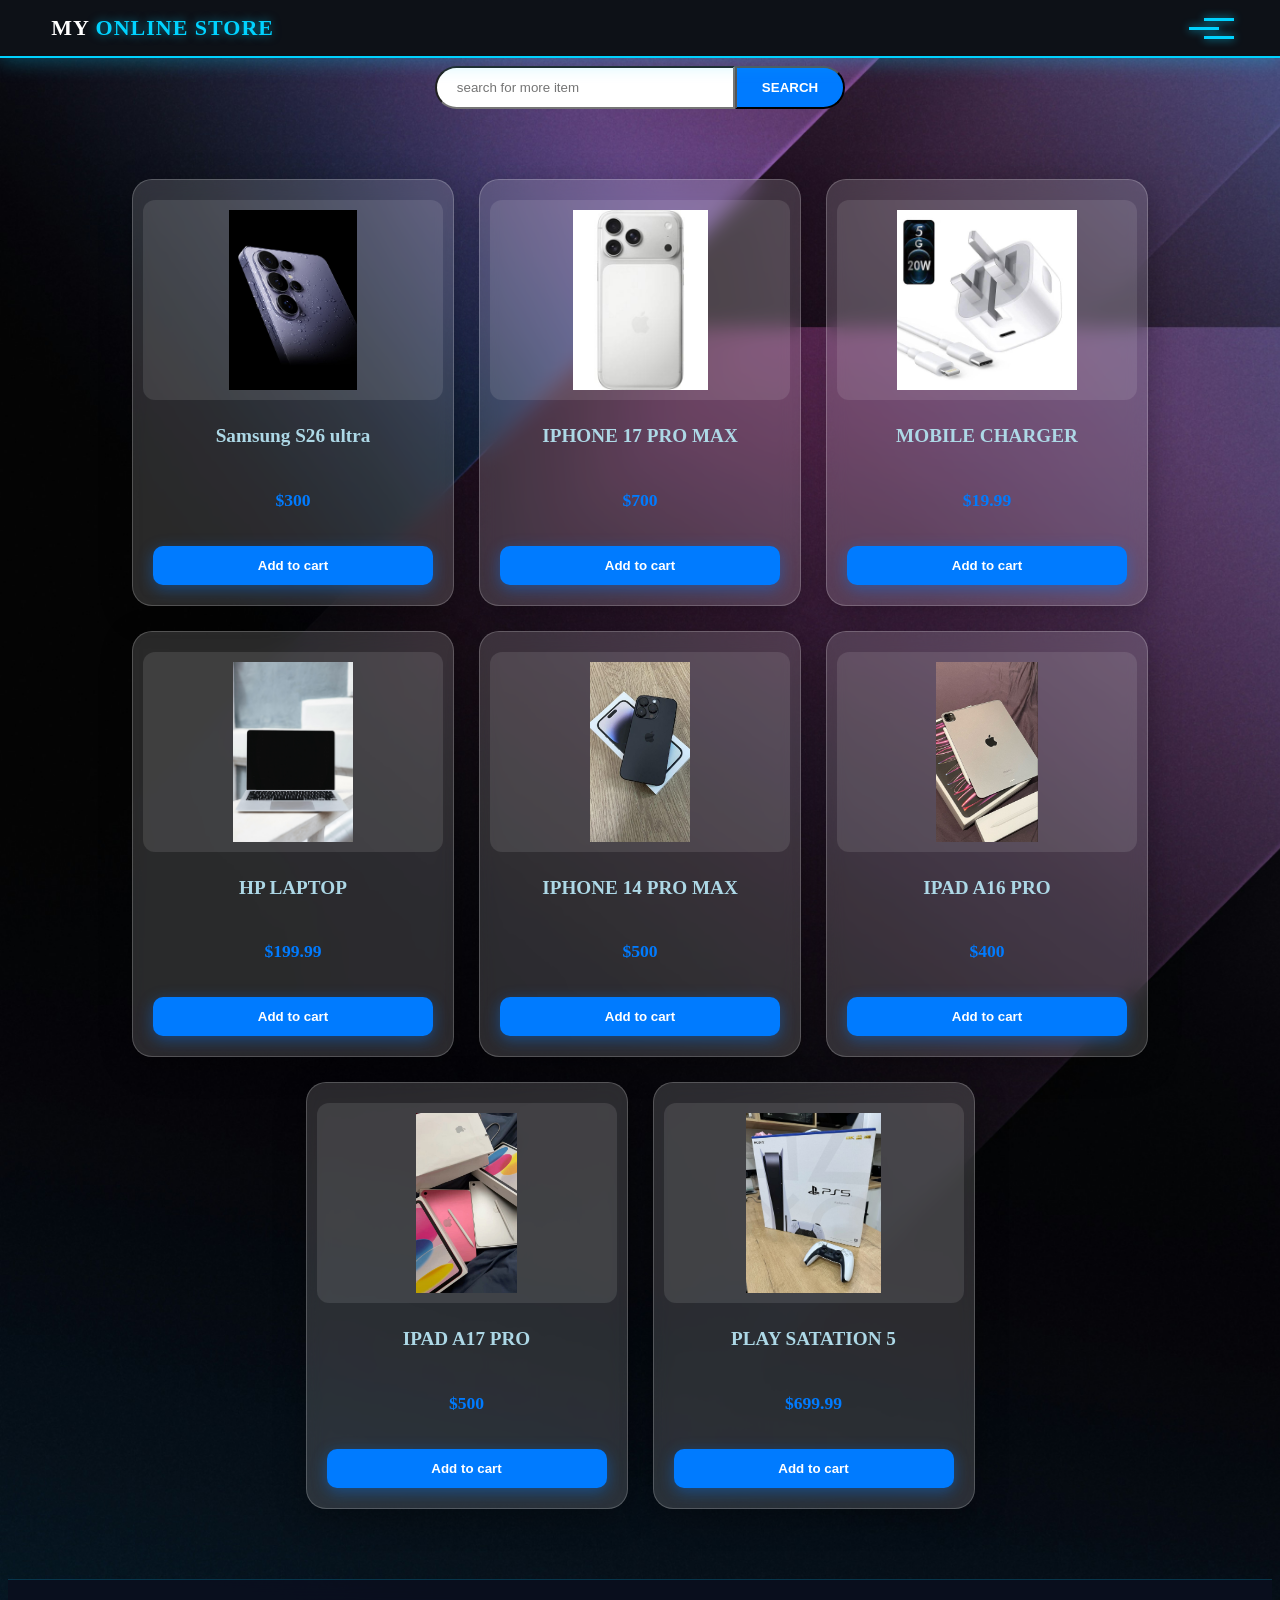
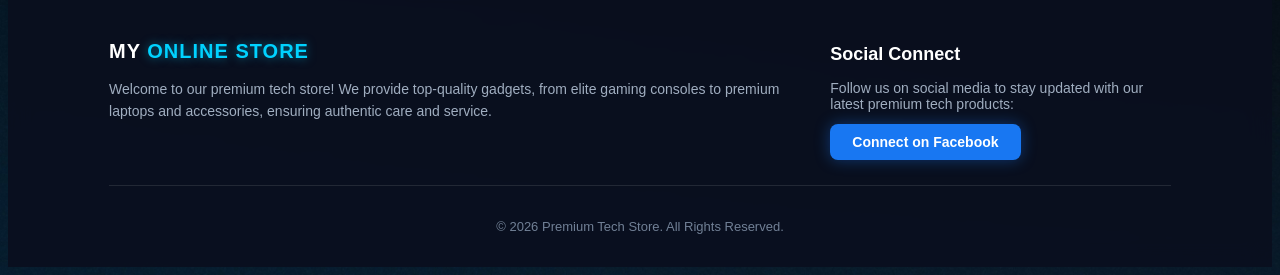
<file: index.html>
<html>
    <head>
        <title> MY Online Store
        </title>
        <link rel="stylesheet" href="style11.css">
        <script src="script1.js"></script>
    </head>
    <body>

     <header class="main-header">
    <div class="logo">MY <span>ONLINE STORE</span></div>
    
    <button class="nav-toggle" id="navToggle" aria-label="toggle navigation">
        <span class="hamburger"></span>
    </button>

    <nav class="navbar" id="navbarMenu">
        <ul>
            <li><a href="#" class="active"></a></li>
            <li><a href="about.html">About</a></li>
            <li><a href="feedback.html">Feedback</a></li>
            <li><a href="service.html">Customer Service</a></li>
            <li><a href="contact us.html">Contact Us</a></li>
        </ul>
    </nav>
</header> 

        <!-- <div id="box1">WELCOME ONLINE STORE</div> -->
x
            <div id="box2">
                <label for="search"></label>
                <input placeholder="search for more item">
                <button  id="box3">SEARCH</button>
            </div>

        <section class="product-grid">
            <div class="product-card">
            <img src="product-1.jpeg"  alt="Product 1">
                <h3>Samsung S26 ultra</h3>
                <p>$300</p>
                <button>Add to cart</button>
            </div>
            <div class="product-card">
            <img src="product-3.jpeg"  alt="Product 1">
                <h3>IPHONE 17 PRO MAX </h3>
                <p>$700</p>
                <button>Add to cart</button>
            </div>
            <div class="product-card">
            <img src="product-4.jpeg"  alt="Product 1">
                <h3>MOBILE CHARGER</h3>
                <p>$19.99</p>
                <button>Add to cart</button>
            </div>
            
             <div class="product-card">
            <img src="product-5.jpg"  alt="Product-5">
                <h3>HP LAPTOP</h3>
                <p>$199.99</p>
                <button>Add to cart</button>
            </div>

             <div class="product-card">
            <img src="product-6.jfif"  alt="Product-6">
                <h3>IPHONE 14 PRO MAX</h3>
                <p>$500</p>
                <button>Add to cart</button>
            </div>
            
             <div class="product-card">
            <img src="product-7.jfif"  alt="Product-7">
                <h3>IPAD A16 PRO </h3>
                <p>$400</p>
                <button>Add to cart</button>
            </div>
            
             <div class="product-card">
            <img src="product-8.jfif"  alt="Product-8">
                <h3>IPAD A17 PRO</h3>
                <p>$500</p>
                <button>Add to cart</button>
            </div>
            
             <div class="product-card">
            <img src="product-9.jfif"  alt="Product-9">
                <h3>PLAY SATATION 5 </h3>
                <p>$699.99</p>
                <button>Add to cart</button>
            </div>

</section>

<footer class="main-footer" id="contact">
        <div class="footer-container">
            <div class="footer-about">
                <h3>MY <span>ONLINE STORE</span></h3>
                <p>Welcome to our premium tech store! We provide top-quality gadgets, from elite gaming consoles to premium laptops and accessories, ensuring authentic care and service.</p>
            </div>

            <div class="footer-links">
                <h4>Social Connect</h4>
                <p style="color: #a0aec0; font-size: 14px; margin-bottom: 12px;">Follow us on social media to stay updated with our latest premium tech products:</p>
                <a href="https://www.facebook.com/" target="_blank" class="fb-btn">
                    Connect on Facebook
                </a>
            </div>
        </div>
        
        <div class="footer-bottom">
            <p>&copy; 2026 Premium Tech Store. All Rights Reserved.</p>
        </div>
    </footer>
        </body>
        </html>
</file>
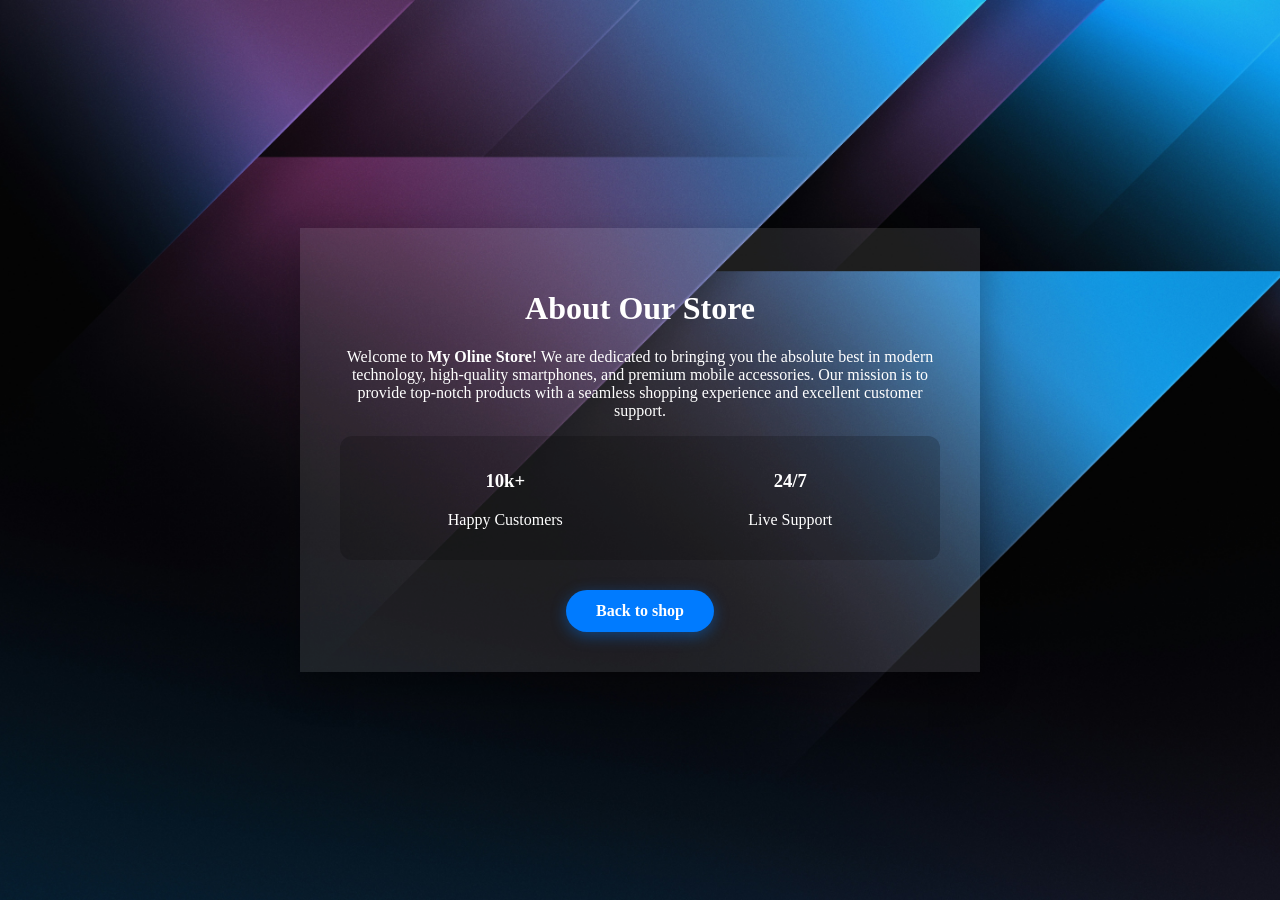
<file: about.html>
<!DOCTYPE html>
<html lang=en>

<head>
<meta charset="UTF-8">
<meta name="viewport" content="width=device-width, initial-scale=1.0">
<title>My Webpage</title>

<link rel="stylesheet" href="style422.css">

</head>

<body>
<div class="about-container">
    <h1>About Our Store</h1>
    <p>
        Welcome to <strong>My Oline Store</strong>! We are dedicated to bringing you the absolute best in modern technology, 
        high-quality smartphones, and premium mobile accessories. Our mission is to provide top-notch products with a seamless 
        shopping experience and excellent customer support.
    </p>

    <div class="stats">
        <div class="stat-box">
            <h3>10k+</h3>
            <p>
                Happy Customers
            </p>
        </div>
    <div class="stat-box">
        <h3>24/7</h3>
        <p>Live Support</p>
    </div>
    </div>

    <a href="index.html"
    class="back-btn">Back to shop</a>
    </div>

</body>
</html>





</body>
</html>
</file>
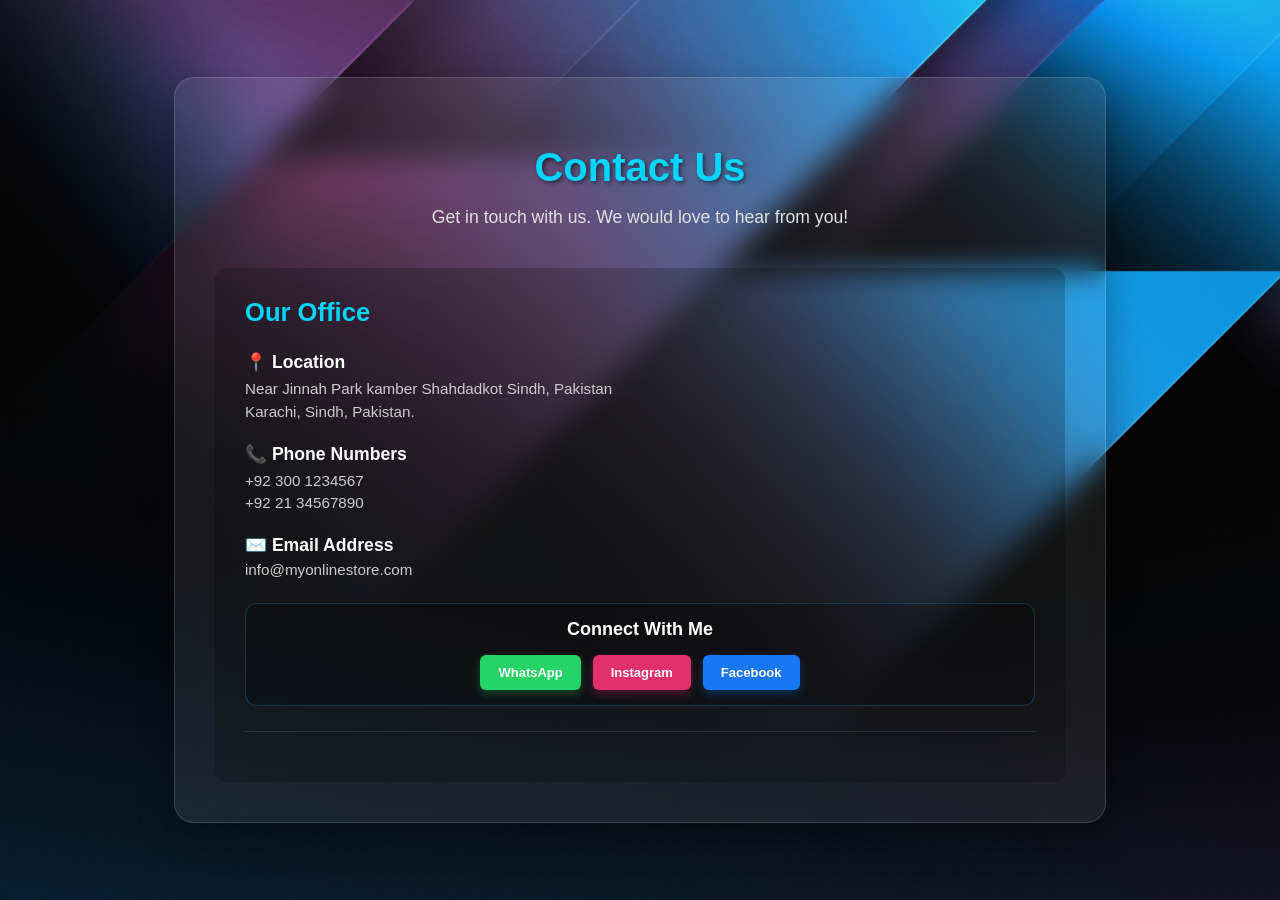
<file: contact us.html>
<!DOCTYPE html>
<html lang="en">
<head>
    <meta charset="UTF-8">
    <meta name="viewport" content="width=device-width, initial-scale=1.0">
    <title>Contact Us - MY Online Store</title>
</head>
<body style="background-image: url('martin-martz-RhF4D_sw6gk-unsplash.jpg'); background-size: cover; background-position: center; background-attachment: fixed; font-family: 'Roboto', sans-serif; color: white; margin: 0; padding: 0; display: flex; justify-content: center; align-items: center; min-height: 100vh;">

    <div style="background: rgba(255, 255, 255, 0.08); backdrop-filter: blur(15px); border: 1px solid rgba(255, 255, 255, 0.15); border-radius: 20px; padding: 40px; max-width: 850px; width: 90%; text-align: center; box-shadow: 0 15px 35px rgba(0, 0, 0, 0.3); margin: 30px 20px;">
        
        <h1 style="font-size: 2.5rem; margin-bottom: 10px; color: #00d4ff; text-shadow: 2px 2px 4px rgba(0,0,0,0.5);">Contact Us</h1>
        <p style="font-size: 1.1rem; color: #e0e0e0; margin-bottom: 40px;">Get in touch with us. We would love to hear from you!</p>

        <div style="display: flex; flex-wrap: wrap; gap: 30px; text-align: left;">
            
            <div style="flex: 1; min-width: 280px; background: rgba(0, 0, 0, 0.2); padding: 30px; border-radius: 12px; box-sizing: border-box;">
                <h2 style="margin-top: 0; color: #00d4ff; font-size: 1.6rem; margin-bottom: 25px;">Our Office</h2>
                
                <div style="margin-bottom: 20px;">
                    <h4 style="margin: 0 0 5px 0; color: white; font-size: 1.1rem;">📍 Location</h4>
                    <p style="margin: 0; color: #ccc; font-size: 0.95rem; line-height: 1.5;">Near Jinnah Park kamber Shahdadkot Sindh, Pakistan<br>Karachi, Sindh, Pakistan.</p>
                </div>

                <div style="margin-bottom: 20px;">
                    <h4 style="margin: 0 0 5px 0; color: white; font-size: 1.1rem;">📞 Phone Numbers</h4>
                    <p style="margin: 0; color: #ccc; font-size: 0.95rem; line-height: 1.5;">+92 300 1234567<br>+92 21 34567890</p>
                </div>

                <div style="margin-bottom: 25px;">
                    <h4 style="margin: 0 0 5px 0; color: white; font-size: 1.1rem;">✉️ Email Address</h4>
                    <p style="margin: 0; color: #ccc; font-size: 0.95rem;">info@myonlinestore.com</p>
                </div>

                <div style="margin-top: 25px; margin-bottom: 25px; padding: 15px; background: rgba(0, 0, 0, 0.2); border: 1px solid rgba(0, 210, 255, 0.2); border-radius: 12px; text-align: center; width: 100%; box-sizing: border-box;">
    <h3 style="color: #ffffff; font-size: 18px; margin-bottom: 15px; margin-top: 0; font-family: 'Roboto', sans-serif;">Connect With Me</h3>
    <div style="display: flex; justify-content: center; gap: 12px; flex-wrap: wrap;">
        
        <a href="https://wa.me/923001234567" target="_blank" style="text-decoration: none; font-weight: 600; font-size: 13px; padding: 10px 18px; border-radius: 6px; color: white; display: inline-block; background-color: #25D366; box-shadow: 0 4px 10px rgba(37, 211, 102, 0.3);">
            WhatsApp
        </a>

        <a href="https://instagram.com/_abdul_rasheed_1" target="_blank" style="text-decoration: none; font-weight: 600; font-size: 13px; padding: 10px 18px; border-radius: 6px; color: white; display: inline-block; background-color: #E1306C; box-shadow: 0 4px 10px rgba(225, 48, 108, 0.3);">
            Instagram
        </a>

        <a href="https://facebook.com/aapka_profile_id" target="_blank" style="text-decoration: none; font-weight: 600; font-size: 13px; padding: 10px 18px; border-radius: 6px; color: white; display: inline-block; background-color: #1877F2; box-shadow: 0 4px 10px rgba(24, 119, 242, 0.3);">
            Facebook
        </a>
        
    </div>
</div>

                <div style="border-top: 1px solid rgba(255,255,255,0.1); padding-top: 20px;">
                    <h4 style="margin: 0 0 5px 0; color
</file>
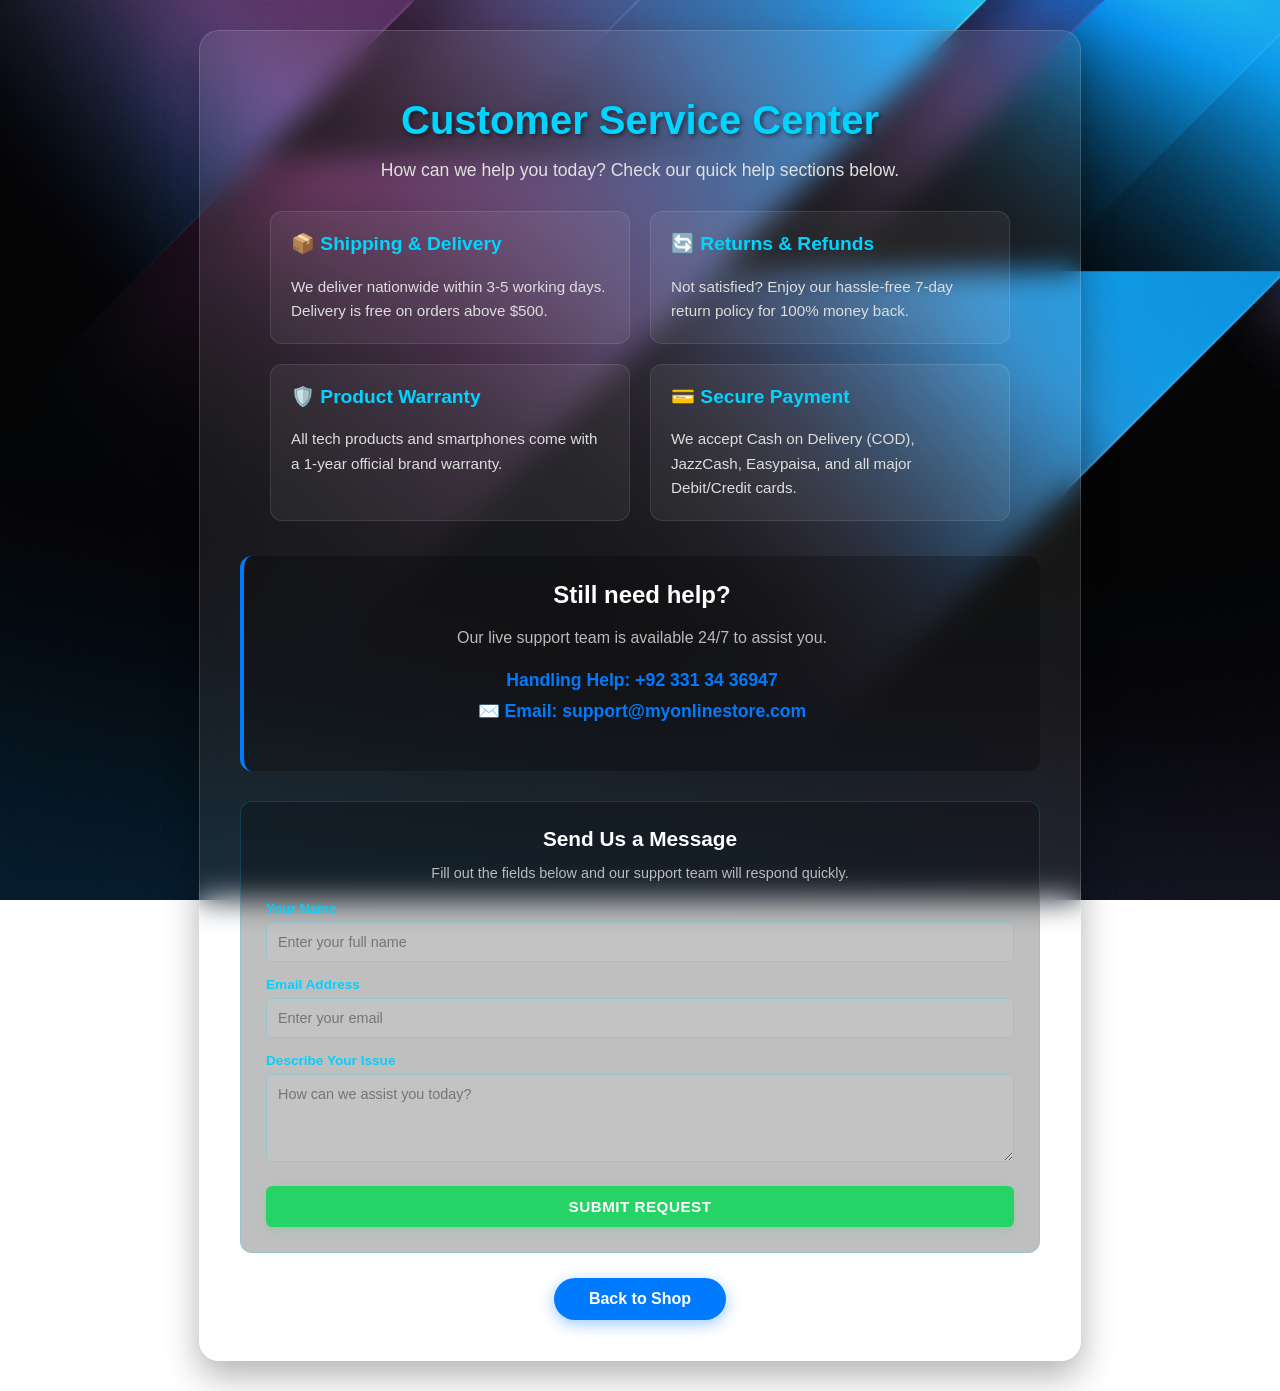
<file: customer service.html>
<!DOCTYPE html>
<html lang="en">
<head>
    <meta charset="UTF-8">
    <meta name="viewport" content="width=device-width, initial-scale=1.0">
    <title>Customer Service - MY Online Store</title>
</head>
<body style="background-image: url('martin-martz-RhF4D_sw6gk-unsplash.jpg'); background-size: cover; background-position: center; background-attachment: fixed; font-family: 'Roboto', sans-serif; color: white; margin: 0; padding: 0; display: flex; justify-content: center; align-items: center; min-height: 100vh;">

    <div style="background: rgba(255, 255, 255, 0.08); backdrop-filter: blur(15px); border: 1px solid rgba(255, 255, 255, 0.15); border-radius: 20px; padding: 40px; max-width: 800px; width: 90%; text-align: center; box-shadow: 0 15px 35px rgba(0, 0, 0, 0.3); margin: 30px 20px;">
        <h1 style="font-size: 2.5rem; margin-bottom: 10px; color: #00d4ff; text-shadow: 2px 2px 4px rgba(0,0,0,0.5);">Customer Service Center</h1>
        <p style="font-size: 1.1rem; color: #e0e0e0; margin-bottom: 30px;">How can we help you today? Check our quick help sections below.</p>

        <div style="display: flex; flex-wrap: wrap; gap: 20px; justify-content: center; margin-bottom: 35px;">
            
            <div style="background: rgba(255, 255, 255, 0.06); border: 1px solid rgba(255, 255, 255, 0.1); border-radius: 12px; padding: 20px; width: 45%; min-width: 280px; text-align: left; box-sizing: border-box;">
                <h3 style="margin-top: 0; color: #00d4ff; font-size: 1.2rem;">📦 Shipping & Delivery</h3>
                <p style="font-size: 0.95rem; line-height: 1.6; color: #ddd; margin-bottom: 0;">We deliver nationwide within 3-5 working days. Delivery is free on orders above $500.</p>
            </div>

            <div style="background: rgba(255, 255, 255, 0.06); border: 1px solid rgba(255, 255, 255, 0.1); border-radius: 12px; padding: 20px; width: 45%; min-width: 280px; text-align: left; box-sizing: border-box;">
                <h3 style="margin-top: 0; color: #00d4ff; font-size: 1.2rem;">🔄 Returns & Refunds</h3>
                <p style="font-size: 0.95rem; line-height: 1.6; color: #ddd; margin-bottom: 0;">Not satisfied? Enjoy our hassle-free 7-day return policy for 100% money back.</p>
            </div>

            <div style="background: rgba(255, 255, 255, 0.06); border: 1px solid rgba(255, 255, 255, 0.1); border-radius: 12px; padding: 20px; width: 45%; min-width: 280px; text-align: left; box-sizing: border-box;">
                <h3 style="margin-top: 0; color: #00d4ff; font-size: 1.2rem;">🛡️ Product Warranty</h3>
                <p style="font-size: 0.95rem; line-height: 1.6; color: #ddd; margin-bottom: 0;">All tech products and smartphones come with a 1-year official brand warranty.</p>
            </div>

            <div style="background: rgba(255, 255, 255, 0.06); border: 1px solid rgba(255, 255, 255, 0.1); border-radius: 12px; padding: 20px; width: 45%; min-width: 280px; text-align: left; box-sizing: border-box;">
                <h3 style="margin-top: 0; color: #00d4ff; font-size: 1.2rem;">💳 Secure Payment</h3>
                <p style="font-size: 0.95rem; line-height: 1.6; color: #ddd; margin-bottom: 0;">We accept Cash on Delivery (COD), JazzCash, Easypaisa, and all major Debit/Credit cards.</p>
            </div>

        </div>

        <div style="background: rgba(0, 0, 0, 0.25); border-radius: 12px; padding: 25px; margin-bottom: 30px; border-left: 4px solid #007bff;">
            <h2 style="margin-top: 0; color: white; font-size: 1.5rem;">Still need help?</h2>
            <p style="color: #bbb; margin-bottom: 15px;">Our live support team is available 24/7 to assist you.</p>
            <p style="font-size: 1.1rem; font-weight: bold; color: #007bff; line-height: 1.8;">Handling Help: +92 331 34 36947<br>✉️ Email: support@myonlinestore.com</p>
        </div>

        <div style="background: rgba(0, 0, 0, 0.25); border-radius: 12px; padding: 25px; margin-top: 25px; margin-bottom: 25px; border: 1px solid rgba(0, 210, 255, 0.2); box-sizing: border-box; font-family: 'Roboto', sans-serif; width: 100%;">
            
            <h3 style="color: #ffffff; font-size: 1.3rem; margin-top: 0; margin-bottom: 8px; font-weight: bold; text-align: center;">Send Us a Message</h3>
            <p style="color: #bbb; font-size: 0.9rem; margin-bottom: 20px; text-align: center;">Fill out the fields below and our support team will respond quickly.</p>

            <form action="#" method="POST" onsubmit="alert('Thank you! Your query has been submitted.'); return false;">
                
                <div style="margin-bottom: 15px; text-align: left;">
                    <label style="display: block; font-size: 0.85rem; font-weight: bold; color: #00d2ff; margin-bottom: 6px;">Your Name</label>
                    <input type="text" placeholder="Enter your full name" required style="width: 100%; padding: 11px; background: rgba(255, 255, 255, 0.05); border: 1px solid rgba(0, 210, 255, 0.2); border-radius: 6px; color: white; font-size: 0.9rem; box-sizing: border-box; outline: none;">
                </div>

                <div style="margin-bottom: 15px; text-align: left;">
                    <label style="display: block; font-size: 0.85rem; font-weight: bold; color: #00d2ff; margin-bottom: 6px;">Email Address</label>
                    <input type="email" placeholder="Enter your email" required style="width: 100%; padding: 11px; background: rgba(255, 255, 255, 0.05); border: 1px solid rgba(0, 210, 255, 0.2); border-radius: 6px; color: white; font-size: 0.9rem; box-sizing: border-box; outline: none;">
                </div>

                <div style="margin-bottom: 20px; text-align: left;">
                    <label style="display: block; font-size: 0.85rem; font-weight: bold; color: #00d2ff; margin-bottom: 6px;">Describe Your Issue</label>
                    <textarea rows="4" placeholder="How can we assist you today?" required style="width: 100%; padding: 11px; background: rgba(255, 255, 255, 0.05); border: 1px solid rgba(0, 210, 255, 0.2); border-radius: 6px; color: white; font-size: 0.9rem; box-sizing: border-box; font-family: inherit; resize: vertical; outline: none;"></textarea>
                </div>

                <button type="submit" style="width: 100%; background-color: #25D366; color: white; border: none; padding: 12px; font-size: 0.95rem; font-weight: bold; border-radius: 6px; cursor: pointer; text-transform: uppercase; letter-spacing: 0.5px; box-shadow: 0 4px 12px rgba(37, 211, 102, 0.2); transition: 0.3s;">
                    Submit Request
                </button>

            </form>
        </div>

        <a href="style11.html" style="display: inline-block; background-color: #007bff; color: white; text-decoration: none; padding: 12px 35px; border-radius: 25px; font-weight: bold; box-shadow: 0 4px 15px rgba(0, 123, 255, 0.4);">Back to Shop</a>
    </div>

</body>
</html>
</file>
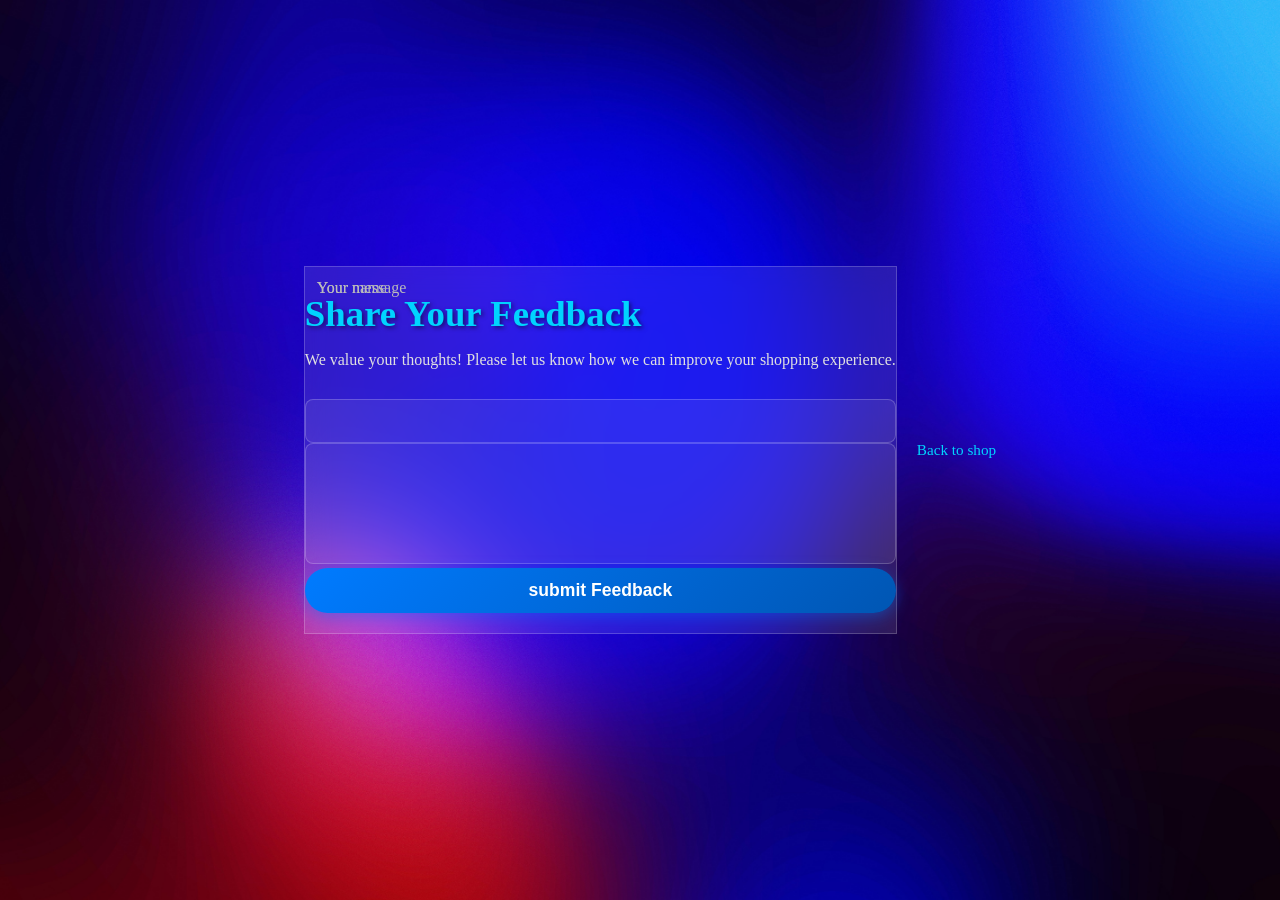
<file: feedback.html>
<!DOCTYPE html>
<html lang="en">
<head>
    <meta charset="UTF-8">
    <meta name="viewport" content="width=device-width, initial-scale=1.0">
    <title>Document</title>

    <link rel="stylesheet" href="style423.css">

</head>
<body>
    <div 
    class="feedback-container">
    <h1>Share Your Feedback</h1>
<p>
    We value your thoughts!
     Please let us know how we can 
     improve your shopping experience.
</p>

<from action="#">
    <div class="input-group">
        <input type="text"
        id="name" required placeholder=" ">
        <label 
        for="name">Your name</label>
    </div>

    <div 
    class="input-group">
                    <textarea
                    id="message" rows="5" required
                    placeholder=" "></textarea>
                    <label
                    for="message">Your message</label>
                    </div>

                    <button type="submit"
                    class="submit-btn">submit Feedback</button>
</div>
</from>
</div>

<a href="index.html"
class="back-btn">Back to shop</a>

    
</body>
</html>
</file>
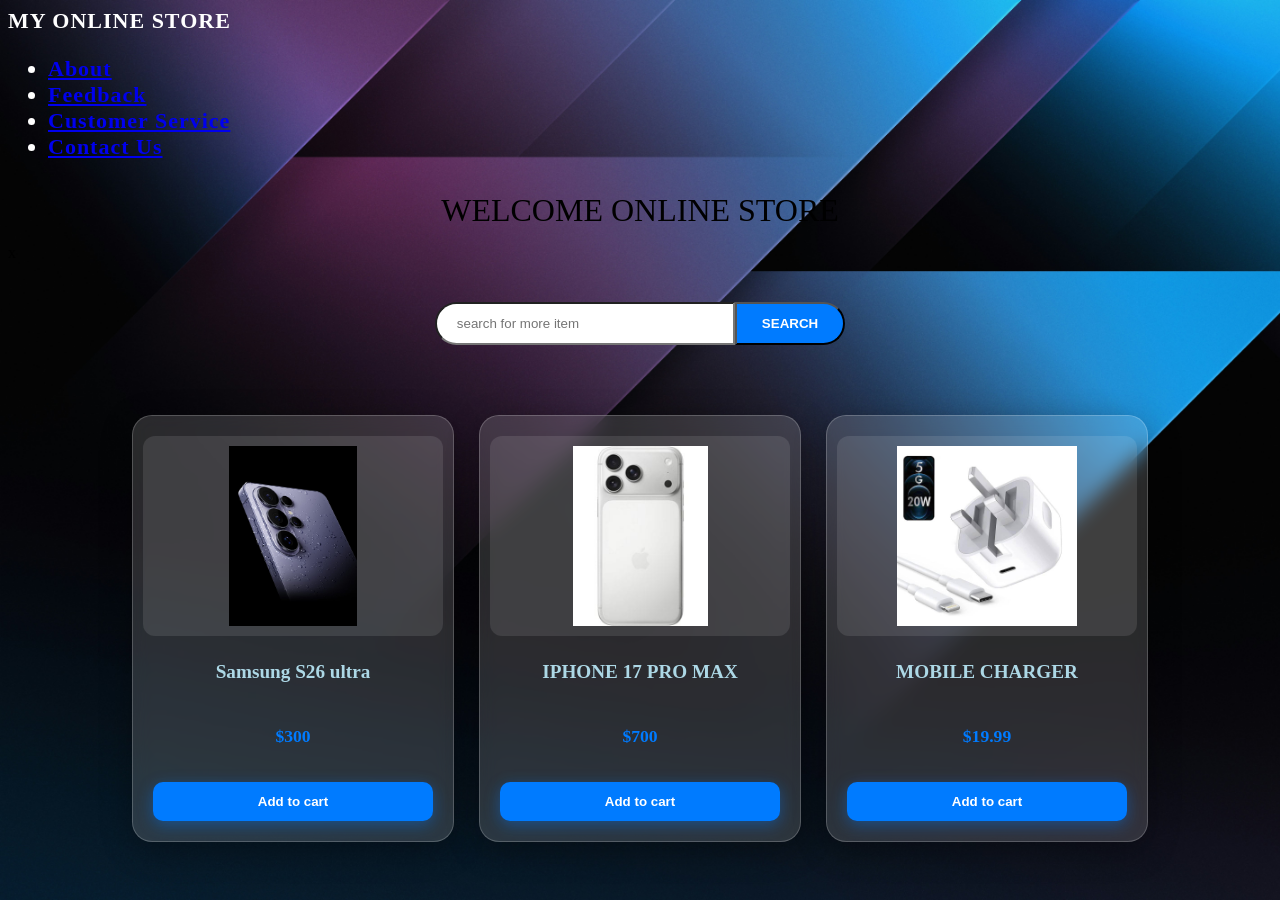
<file: index11.html>
<html>
    <head>
        <title> MY Online Store
        </title>
        <link rel="stylesheet" href="style11.css">
    </head>
    <body>

        <nav id="navbar"
          <div class="logo">MY ONLINE STORE</div>

          <div class="menu-toggle"
          oneclick="toggleMenu()">

          <div class="bar"></div>
          <div class="bar"></div>
          <div class="bar"></div>
        
          </div>

        <ul id="nav-links">
            <li><a href="about.html">About</a></li>
          <li><a href="feedback.html">Feedback</a></li>
            <li><a href="customer Service.html">Customer Service</a></li>
            <li><a href="contact us.html">Contact Us</a></li>
        </ul>
    </nav>
        

        <div id="box1">WELCOME ONLINE STORE</div>
x
            <div id="box2">
                <label for="search"></label>
                <input placeholder="search for more item">
                <button  id="box3">SEARCH</button>
            </div>

        <section class="product-grid">
            <div class="product-card">
            <img src="product-1.jpeg"  alt="Product 1">
                <h3>Samsung S26 ultra</h3>
                <p>$300</p>
                <button>Add to cart</button>
            </div>
            <div class="product-card">
            <img src="product-3.jpeg"  alt="Product 1">
                <h3>IPHONE 17 PRO MAX </h3>
                <p>$700</p>
                <button>Add to cart</button>
            </div>
            <div class="product-card">
            <img src="product-4.jpeg"  alt="Product 1">
                <h3>MOBILE CHARGER</h3>
                <p>$19.99</p>
                <button>Add to cart</button>
            </div>
</section>
        </body>
        </html>
</file>
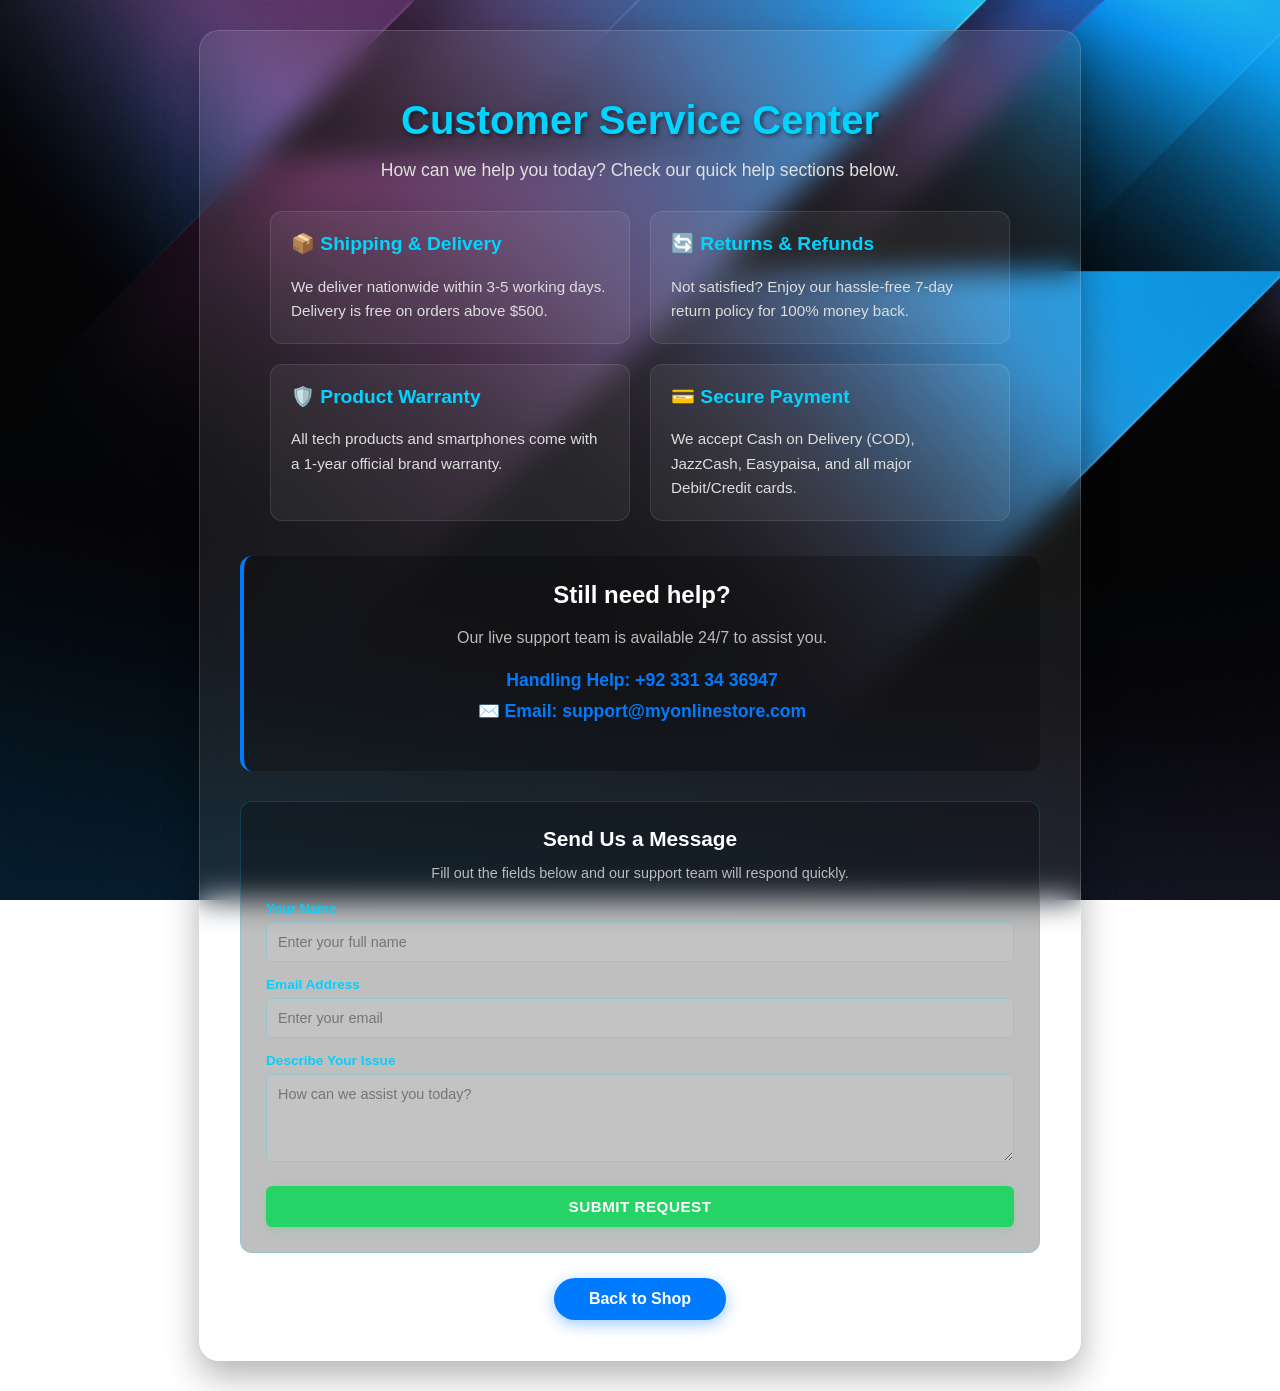
<file: service.html>
<!DOCTYPE html>
<html lang="en">
<head>
    <meta charset="UTF-8">
    <meta name="viewport" content="width=device-width, initial-scale=1.0">
    <title>Customer Service - MY Online Store</title>
</head>
<body style="background-image: url('martin-martz-RhF4D_sw6gk-unsplash.jpg'); background-size: cover; background-position: center; background-attachment: fixed; font-family: 'Roboto', sans-serif; color: white; margin: 0; padding: 0; display: flex; justify-content: center; align-items: center; min-height: 100vh;">

    <div style="background: rgba(255, 255, 255, 0.08); backdrop-filter: blur(15px); border: 1px solid rgba(255, 255, 255, 0.15); border-radius: 20px; padding: 40px; max-width: 800px; width: 90%; text-align: center; box-shadow: 0 15px 35px rgba(0, 0, 0, 0.3); margin: 30px 20px;">
        <h1 style="font-size: 2.5rem; margin-bottom: 10px; color: #00d4ff; text-shadow: 2px 2px 4px rgba(0,0,0,0.5);">Customer Service Center</h1>
        <p style="font-size: 1.1rem; color: #e0e0e0; margin-bottom: 30px;">How can we help you today? Check our quick help sections below.</p>

        <div style="display: flex; flex-wrap: wrap; gap: 20px; justify-content: center; margin-bottom: 35px;">
            
            <div style="background: rgba(255, 255, 255, 0.06); border: 1px solid rgba(255, 255, 255, 0.1); border-radius: 12px; padding: 20px; width: 45%; min-width: 280px; text-align: left; box-sizing: border-box;">
                <h3 style="margin-top: 0; color: #00d4ff; font-size: 1.2rem;">📦 Shipping & Delivery</h3>
                <p style="font-size: 0.95rem; line-height: 1.6; color: #ddd; margin-bottom: 0;">We deliver nationwide within 3-5 working days. Delivery is free on orders above $500.</p>
            </div>

            <div style="background: rgba(255, 255, 255, 0.06); border: 1px solid rgba(255, 255, 255, 0.1); border-radius: 12px; padding: 20px; width: 45%; min-width: 280px; text-align: left; box-sizing: border-box;">
                <h3 style="margin-top: 0; color: #00d4ff; font-size: 1.2rem;">🔄 Returns & Refunds</h3>
                <p style="font-size: 0.95rem; line-height: 1.6; color: #ddd; margin-bottom: 0;">Not satisfied? Enjoy our hassle-free 7-day return policy for 100% money back.</p>
            </div>

            <div style="background: rgba(255, 255, 255, 0.06); border: 1px solid rgba(255, 255, 255, 0.1); border-radius: 12px; padding: 20px; width: 45%; min-width: 280px; text-align: left; box-sizing: border-box;">
                <h3 style="margin-top: 0; color: #00d4ff; font-size: 1.2rem;">🛡️ Product Warranty</h3>
                <p style="font-size: 0.95rem; line-height: 1.6; color: #ddd; margin-bottom: 0;">All tech products and smartphones come with a 1-year official brand warranty.</p>
            </div>

            <div style="background: rgba(255, 255, 255, 0.06); border: 1px solid rgba(255, 255, 255, 0.1); border-radius: 12px; padding: 20px; width: 45%; min-width: 280px; text-align: left; box-sizing: border-box;">
                <h3 style="margin-top: 0; color: #00d4ff; font-size: 1.2rem;">💳 Secure Payment</h3>
                <p style="font-size: 0.95rem; line-height: 1.6; color: #ddd; margin-bottom: 0;">We accept Cash on Delivery (COD), JazzCash, Easypaisa, and all major Debit/Credit cards.</p>
            </div>

        </div>

        <div style="background: rgba(0, 0, 0, 0.25); border-radius: 12px; padding: 25px; margin-bottom: 30px; border-left: 4px solid #007bff;">
            <h2 style="margin-top: 0; color: white; font-size: 1.5rem;">Still need help?</h2>
            <p style="color: #bbb; margin-bottom: 15px;">Our live support team is available 24/7 to assist you.</p>
            <p style="font-size: 1.1rem; font-weight: bold; color: #007bff; line-height: 1.8;">Handling Help: +92 331 34 36947<br>✉️ Email: support@myonlinestore.com</p>
        </div>

        <div style="background: rgba(0, 0, 0, 0.25); border-radius: 12px; padding: 25px; margin-top: 25px; margin-bottom: 25px; border: 1px solid rgba(0, 210, 255, 0.2); box-sizing: border-box; font-family: 'Roboto', sans-serif; width: 100%;">
            
            <h3 style="color: #ffffff; font-size: 1.3rem; margin-top: 0; margin-bottom: 8px; font-weight: bold; text-align: center;">Send Us a Message</h3>
            <p style="color: #bbb; font-size: 0.9rem; margin-bottom: 20px; text-align: center;">Fill out the fields below and our support team will respond quickly.</p>

            <form action="#" method="POST" onsubmit="alert('Thank you! Your query has been submitted.'); return false;">
                
                <div style="margin-bottom: 15px; text-align: left;">
                    <label style="display: block; font-size: 0.85rem; font-weight: bold; color: #00d2ff; margin-bottom: 6px;">Your Name</label>
                    <input type="text" placeholder="Enter your full name" required style="width: 100%; padding: 11px; background: rgba(255, 255, 255, 0.05); border: 1px solid rgba(0, 210, 255, 0.2); border-radius: 6px; color: white; font-size: 0.9rem; box-sizing: border-box; outline: none;">
                </div>

                <div style="margin-bottom: 15px; text-align: left;">
                    <label style="display: block; font-size: 0.85rem; font-weight: bold; color: #00d2ff; margin-bottom: 6px;">Email Address</label>
                    <input type="email" placeholder="Enter your email" required style="width: 100%; padding: 11px; background: rgba(255, 255, 255, 0.05); border: 1px solid rgba(0, 210, 255, 0.2); border-radius: 6px; color: white; font-size: 0.9rem; box-sizing: border-box; outline: none;">
                </div>

                <div style="margin-bottom: 20px; text-align: left;">
                    <label style="display: block; font-size: 0.85rem; font-weight: bold; color: #00d2ff; margin-bottom: 6px;">Describe Your Issue</label>
                    <textarea rows="4" placeholder="How can we assist you today?" required style="width: 100%; padding: 11px; background: rgba(255, 255, 255, 0.05); border: 1px solid rgba(0, 210, 255, 0.2); border-radius: 6px; color: white; font-size: 0.9rem; box-sizing: border-box; font-family: inherit; resize: vertical; outline: none;"></textarea>
                </div>

                <button type="submit" style="width: 100%; background-color: #25D366; color: white; border: none; padding: 12px; font-size: 0.95rem; font-weight: bold; border-radius: 6px; cursor: pointer; text-transform: uppercase; letter-spacing: 0.5px; box-shadow: 0 4px 12px rgba(37, 211, 102, 0.2); transition: 0.3s;">
                    Submit Request
                </button>

            </form>
        </div>

        <a href="index.html" style="display: inline-block; background-color: #007bff; color: white; text-decoration: none; padding: 12px 35px; border-radius: 25px; font-weight: bold; box-shadow: 0 4px 15px rgba(0, 123, 255, 0.4);">Back to Shop</a>
    </div>

</body>
</html>
</file>
<file: style11.css>
/* ⚡ GLOBAL FIXED HEADER DESIGN */
.main-header {
    display: flex;
    justify-content: space-between;
    align-items: center;
    padding: 15px 4%; /* Left aur right se perfect gap */
    background: #0d1117; /* Solid black layer background */
    border-bottom: 2px solid #00d2ff; /* Neon blue bottom line */
    position: fixed;
    top: 0;
    left: 0;
    width: 100%;
    z-index: 9999;
    box-shadow: 0 4px 20px rgba(0, 210, 255, 0.3);
    box-sizing: border-box; /* Width ko screen se bahar jaane se rokega */
}

.logo {
    font-size: 22px;
    font-weight: 700;
    color: white;
    letter-spacing: 1px;
}

.logo span {
    color: #00d2ff;
    text-shadow: 0 0 10px rgba(0, 210, 255, 0.6);
}

/* 📱 TOGGLE BUTTON (Hamesha Laptop aur Mobile Par Dikhega) */
.nav-toggle {
    display: block !important; /* Force fully toggle button active rakhega */
    background: transparent;
    border: none;
    cursor: pointer;
    padding: 10px;
    z-index: 10000;
}

.hamburger {
    display: block;
    position: relative;
    width: 30px;
    height: 3px;
    background: #00d2ff;
    box-shadow: 0 0 8px rgba(0, 210, 255, 0.8);
    transition: all 0.3s ease-in-out;
}

.hamburger::before, .hamburger::after {
    content: '';
    position: absolute;
    width: 30px;
    height: 3px;
    background: #00d2ff;
    box-shadow: 0 0 8px rgba(0, 210, 255, 0.8);
    transition: all 0.3s ease-in-out;
}

.hamburger::before { top: -9px; }
.hamburger::after { bottom: -9px; }

/* 🔄 Hamburger se Cross (X) Banne ka Effect */
.nav-toggle.open .hamburger {
    background: transparent;
    box-shadow: none;
}
.nav-toggle.open .hamburger::before {
    transform: rotate(45deg);
    top: 0;
}
.nav-toggle.open .hamburger::after {
    transform: rotate(-45deg);
    bottom: 0;
}

/* 📋 DROPDOWN NAVIGATION MENU (Perfect Positioned under Button) */
.navbar {
    position: absolute;
    top: 70px; /* Header ke theek niche khulega */
    right: 4%; /* Align with the toggle button */
    background: rgba(13, 17, 23, 0.98);
    border: 1px solid rgba(0, 210, 255, 0.4);
    border-radius: 12px;
    padding: 15px;
    width: 220px;
    box-shadow: 0 10px 30px rgba(0, 210, 255, 0.5);
    
    /* Initially Hidden State */
    display: block;
    opacity: 0;
    transform: translateY(-15px);
    pointer-events: none;
    transition: all 0.3s ease-in-out;
}

/* 🔄 JS Click karne par class lagayega */
.navbar.show {
    opacity: 1;
    transform: translateY(0);
    pointer-events: auto;
}

.navbar ul {
    list-style: none;
    display: flex;
    flex-direction: column; /* Vertical alignment hamesha */
    gap: 8px;
    padding: 0;
    margin: 0;
}

.navbar ul li a {
    text-decoration: none;
    color: #e2e8f0;
    font-weight: 600;
    font-size: 15px;
    display: block;
    padding: 10px 15px;
    border-radius: 8px;
    transition: all 0.2s ease;
}

.navbar ul li a:hover, .navbar ul li a.active {
    color: #00d2ff;
    background: rgba(0, 210, 255, 0.1);
    padding-left: 20px; /* Hover effect slide inward */
}

body {
    background-image: url(martin-martz-RhF4D_sw6gk-unsplash.jpg);
    background-size: cover;
}


#box1 {
    text-align: center;
    background-color: none;
    display: block;
    padding: 10px;
    margin: 10px;
    margin-bottom: 5px;
    font-size: 2rem;
    margin-top: 20px;
    font-family: 'Roboto';
}

#box2 {
        display: flex;
        justify-content: center;
        margin: 40px 0;

}

#box2 input {
    width: 300px;
    padding: 12px 20px;
    border-radius: 25px 0 0 25px;
    outline: none;
    transition: 0.3s;
}

#box2 input:focus {
    border-color: #007bff ;
}

#box3 {
    background-color: #007bff;
    padding: 12px 25px;
    color: rgb(255, 255, 255);
    border-radius: 0 25px 25px 0;
    cursor: pointer;
    font-weight: bold;
    
} 

#box3:hover {
    background-color: #0056b3;
}


.product-grid {
    display: flex;
    flex-wrap: wrap;
    gap: 25px;
    justify-content: center;
    padding: 20px;
    margin-top: 50px;

   
}

.product-card {
    background-color: aliceblue;
    border: 1px solid #ddd;
    border-radius: 20px;
    padding: 20px;
    width: 280px;
    display: flex;
    flex-direction: column; 
    align-items: center;    
    text-align: center;
    gap: 15px;             
    box-shadow: 0 4px 10px rgba(0,0,0,0.1);
    transition: transform 0.3s ease;

}

.product-card {
     background: rgba(255, 255, 255, 0.15);
     backdrop-filter: blur(10px);
     border: 1px solid rgba(255, 255, 255, 0.2);
     border-radius: 20px;
     padding: 20px;
     color: white;
     box-shadow: 0 8px 32px rgba(0,0,0,0.3);
}

.product-card:hover {
    transform: translate(-8px);
    box-shadow: 0 10px 20px rgba(0,0,0,0.2);
}



.product-card img {
    width: 100%;
    height: 180px;        
    object-fit: contain;   
    background: rgba(255, 255, 255, 0.1);
    border-radius: 12px;
    padding: 10px;
  
}
   .product-card  h3 {
    color:lightblue;
    text-shadow: whitesmoke;
    font-size: 1.2rem;
    margin: 10px 0;
   }

   .product-card p {
     font-size: 1.1rem;
     font-weight: bold;
     color: #007bff;
     margin-bottom: 20px;
   }


.product-card button {
    background-color: #007bff;
    box-shadow: 0 4px 15px rgba(0,123,255,0.4);
    border: none;
    color: white;
    border: none;
    padding: 12px 0;
    width: 100%;
    border-radius: 10px;
    cursor: pointer;
    font-weight: 600;
    transition: 0.3s;
}

.product-card button:hover {
    background-color: #0056b3;
    box-shadow: 0 5px 15px rgda(0,1230,4);
    transform: translateY(-2px);
}

/* 👣 PREMIUM DARK FOOTER STYLES */
.main-footer {
    background: rgba(10, 15, 30, 0.9);
    backdrop-filter: blur(12px);
    -webkit-backdrop-filter: blur(12px);
    border-top: 1px solid rgba(0, 210, 255, 0.2);
    color: #e2e8f0;
    padding: 40px 8% 20px 8%;
    margin-top: 50px;
    font-family: 'Segoe UI', Tahoma, Geneva, Verdana, sans-serif;
}

.footer-container {
    display: flex;
    justify-content: space-between;
    flex-wrap: wrap;
    gap: 40px;
    border-bottom: 1px solid rgba(255, 255, 255, 0.1);
    padding-bottom: 25px;
}

.footer-about {
    flex: 2;
    min-width: 280px;
}

.footer-about h3 {
    font-size: 20px;
    color: white;
    letter-spacing: 1px;
    margin-bottom: 15px;
}

.footer-about h3 span {
    color: #00d2ff; /* Matching your Neon Blue */
    text-shadow: 0 0 10px rgba(0, 210, 255, 0.5);
}

.footer-about p {
    color: #a0aec0;
    font-size: 14px;
    line-height: 1.6;
}

.footer-links {
    flex: 1;
    min-width: 220px;
}

.footer-links h4 {
    color: white;
    font-size: 18px;
    margin-bottom: 15px;
}

/* 🌐 NEON FACEBOOK BUTTON */
.fb-btn {
    display: inline-block;
    background: #1877f2;
    color: white;
    text-decoration: none;
    padding: 10px 22px;
    border-radius: 8px;
    font-weight: 600;
    font-size: 14px;
    box-shadow: 0 0 15px rgba(24, 119, 242, 0.4);
    transition: all 0.3s ease;
}

.fb-btn:hover {
    background: #145dbf;
    transform: translateY(-3px);
    box-shadow: 0 0 25px rgba(24, 119, 242, 0.7);
}

.footer-bottom {
    text-align: center;
    padding-top: 20px;
    color: #718096;
    font-size: 13px;
}

/* Responsive adjustment for columns */
@media (max-width: 768px) {
    .footer-container {
        flex-direction: column;
        gap: 30px;
    }
}
</file>
<file: style422.css>
body {
    background-image: url(martin-martz-RhF4D_sw6gk-unsplash.jpg);
    background-size: cover;
    background-position: center;
    background-attachment: fixed;
    font-family: 'Roboto'sans-serif;
    color: white;
    margin: 0;
    padding: 0;
    display: flex;
    justify-content: center;
    align-items: center;
    min-height: 100vh;
}

.about-container {
    background: rgba(255, 255, 255, 0.1);
    border-radius: 2opx;
    padding: 40px;
    max-width: 600px;
    text-align: center;
    box-shadow: 0 15px 35px rgba(0, 0, 0, 0.3);
    margin: 20px;
}

.stats {
    display: flex;
    justify-content: space-around;
    margin-bottom: 30px;
    background: rgba(0, 0, 0, 0.2);
    padding: 15px;
    border-radius: 12px;
}

.back-btn {
    display: inline-block;
    background-color: #007bff;
    color: white;
    text-decoration: none;
    padding: 12px 30px;
    border-radius: 25px;
    font-weight: bold;
    transition: 0.3s ease;
    box-shadow: 0 4px 15px rgba(0 123, 255, 0.4);
}

.back-btn:hover {
    background-color: #00a2ff;
    transform: translate(-3px);
}
</file>
<file: style423.css>
body {
    background-image: url(pic.jpg.jpg);
    background-size: cover;
    background-position: center;
    background-attachment: fixed;
    font-family: 'Roboto' sans-serif;
    color: white;
    margin: 0;
    padding: 0;
    display: flex;
    justify-content: center;
    align-items: center;
    min-height: 100vh;    
}

.feedback-container {
    background: rgba(255, 255, 255, 0.1);
    backdrop-filter: blur(15px);
    border: 1px solid rgba(255, 255, 255, 0.2);
    border-radius: 0 15px 35px rgba(0, 0, 0, 0.3);
    margin: 20px;
}

.feedback-container h1 {
    font-size: 2.3rem;
    margin-bottom: 10px;
    color: #00d4ff;
    text-shadow: 2px 2px 4px rgba(0, 0, 0, 0.5);
}

.feedback-container p {
    font-size: 1rem;
    margin-bottom: 30px;
    color: #e0e0e0;
}

.input-group input,
.input-group textarea {
    width: 100%;
    padding: 12px;
    background: rgba(255, 255, 255, 0.08);
    border: 1px solid rgba(255, 255, 255, 0.2);
    border-radius: 8px;
    color: white;
    font-size: 1rem;
    outline: none;
    box-sizing: border-box;
    transition: 0.3 ease;
}

.input-group textarea {
    resize: none;

}

.input-group input:focus,
.input-group textarea:focus {
    border-color: #00d4ff;
    background: rgba(255, 255, 255, 0.15);
    box-shadow: 0 0 10px rgba(0, 212, 255, 0.2);
}

/* Floating Label Animation */
.input-group label {
    position: absolute;
    left: 12px;
    top: 12px;
    color: #bbb;
    transition: 0.3s ease;
    pointer-events: none;
}

/* Jab input fill ho ya select ho to text upar chala jaye */
.input-group input:focus ~ label,
.input-group input:not(:placeholder-shown) ~ label,
.input-group textarea:focus ~ label,
.input-group textarea:not(:placeholder-shown) ~ label {
    top: -20px;
    left: 5px;
    font-size: 0.85rem;
    color: #00d4ff;
}

/* Buttons Styling */
.submit-btn {
    background: linear-gradient(135deg, #007bff, #0056b3);
    color: white;
    border: none;
    padding: 12px 0;
    width: 100%;
    border-radius: 25px;
    font-size: 1.1rem;
    font-weight: bold;
    cursor: pointer;
    transition: 0.3s ease;
    box-shadow: 0 4px 15px rgba(0, 123, 255, 0.4);
    margin-bottom: 20px;
}

.submit-btn:hover {
    background: linear-gradient(135deg, #0056b3, #004085);
    transform: translateY(-2px);
}

.back-btn {
    display: inline-block;
    color: #00d4ff;
    text-decoration: none;
    font-size: 0.95rem;
    font-weight: 500;
    transition: 0.3s ease;
}

.back-btn:hover {
    color: white;
    text-decoration: underline;
}
</file>
